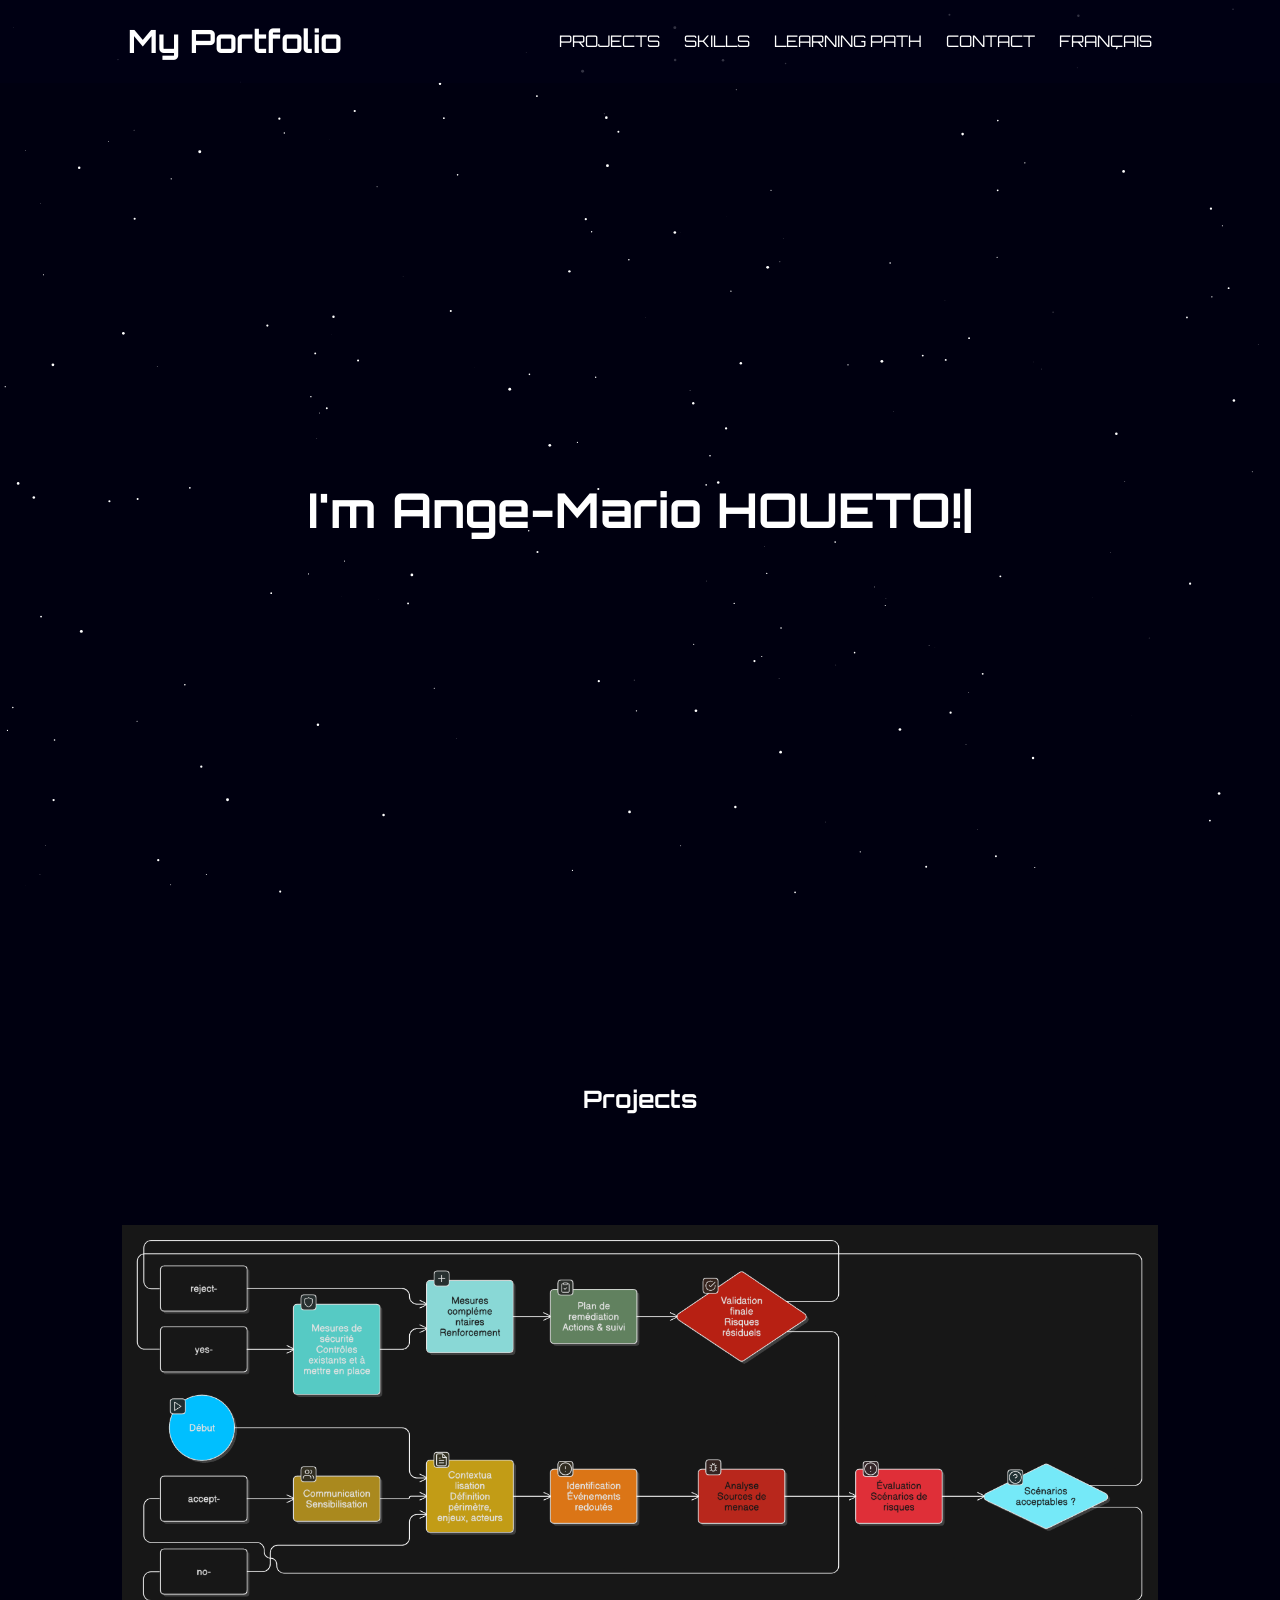
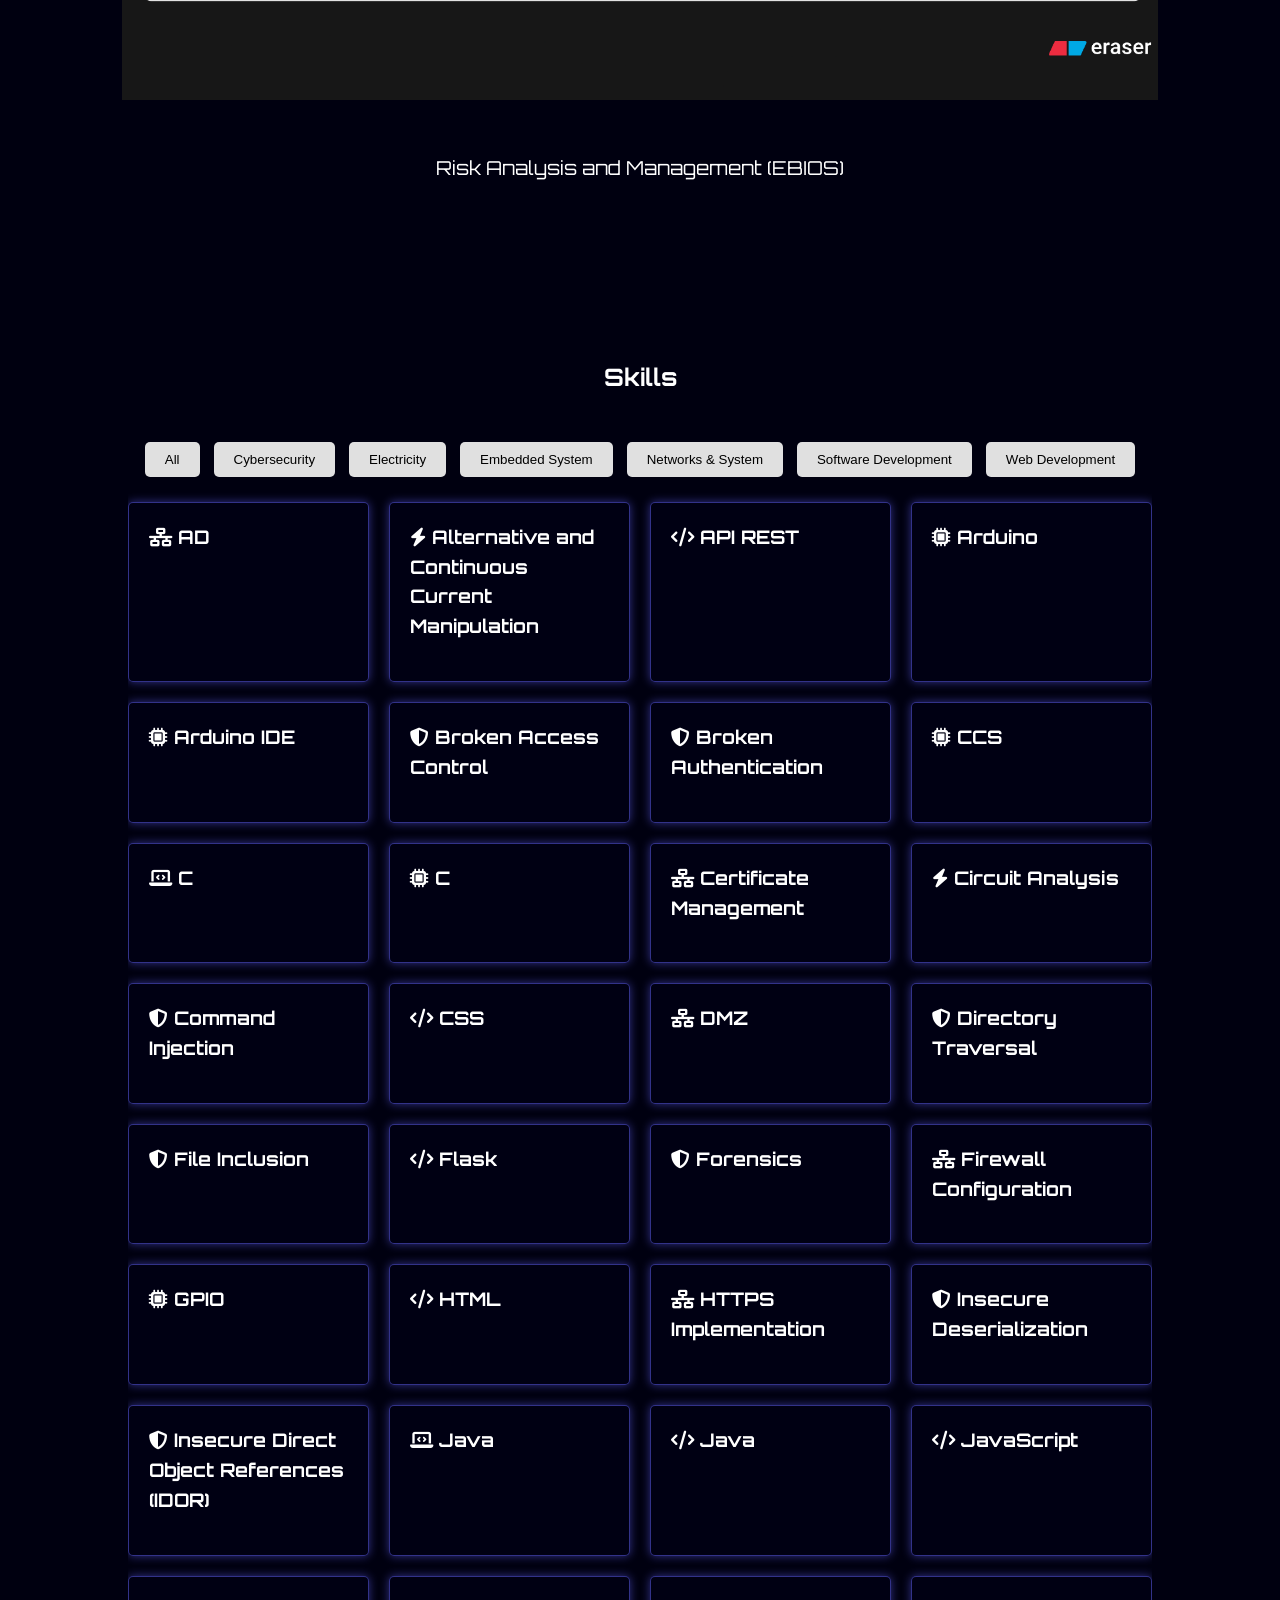
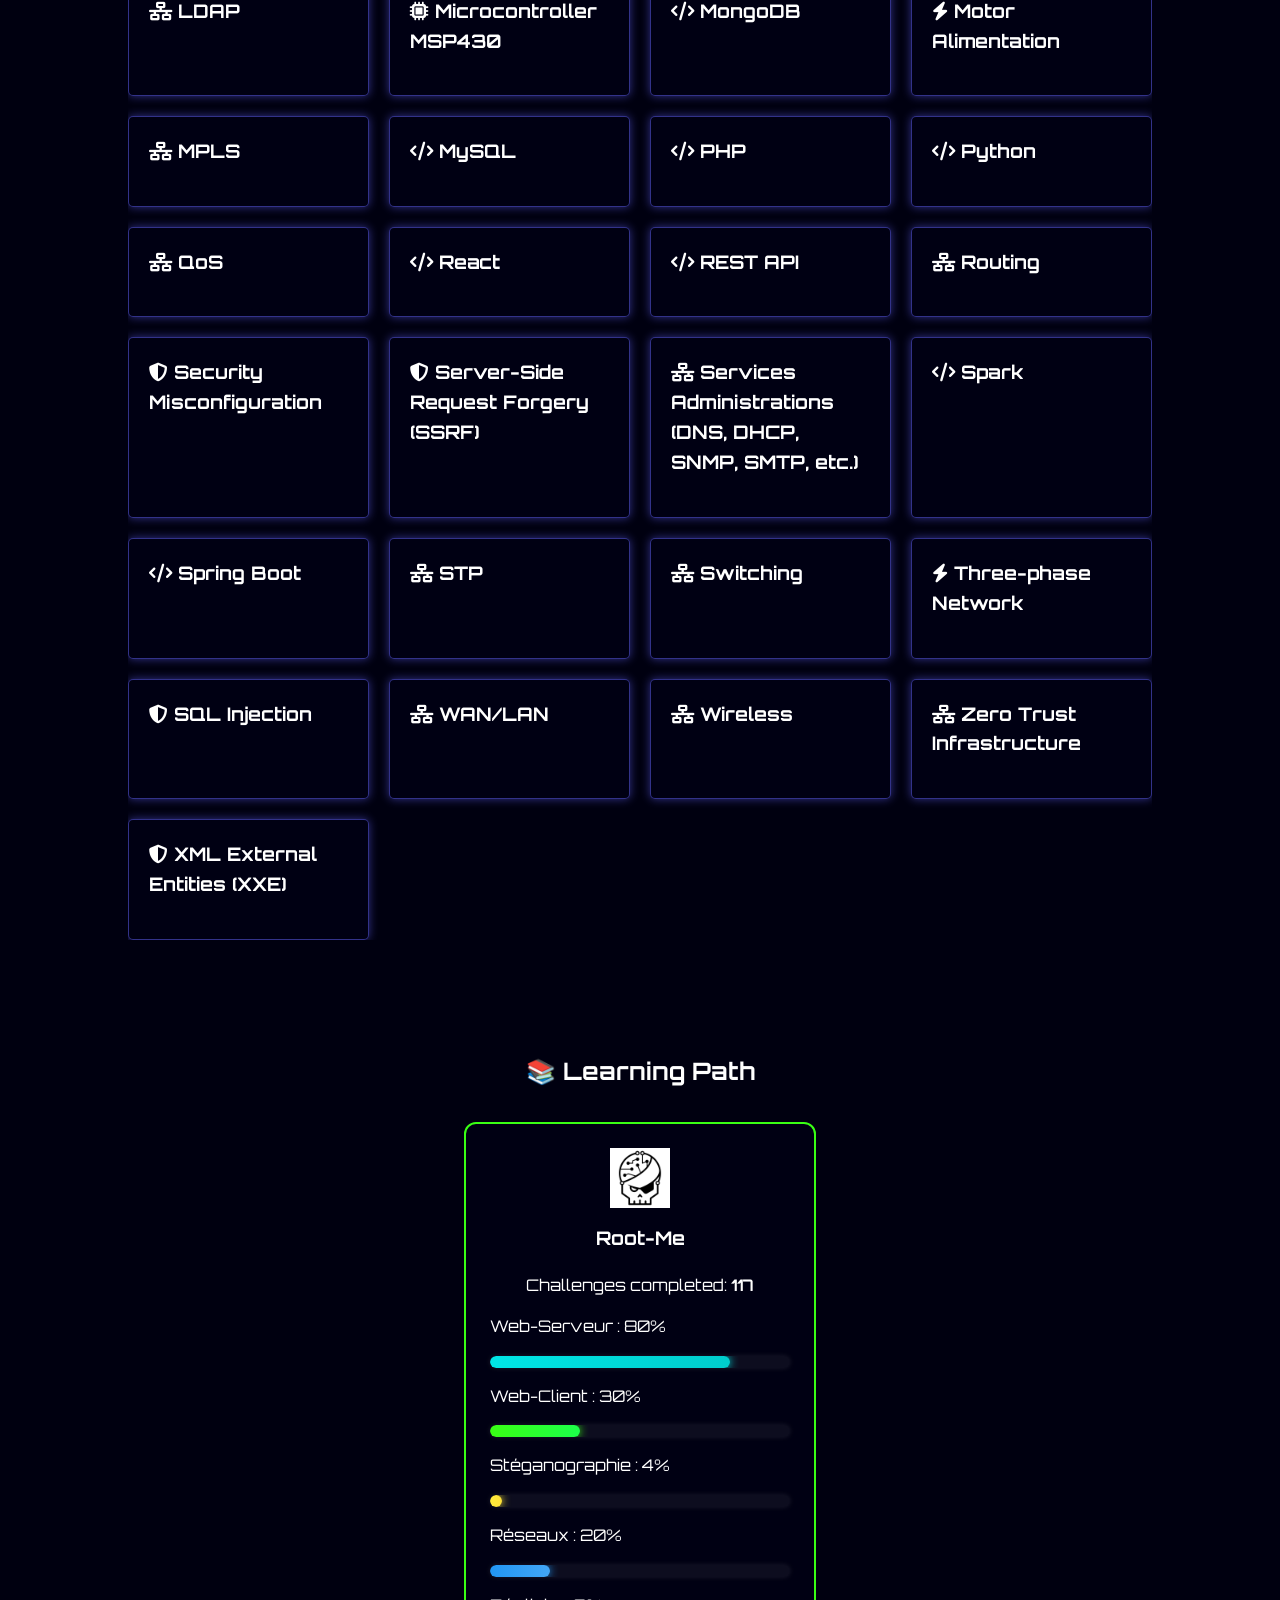
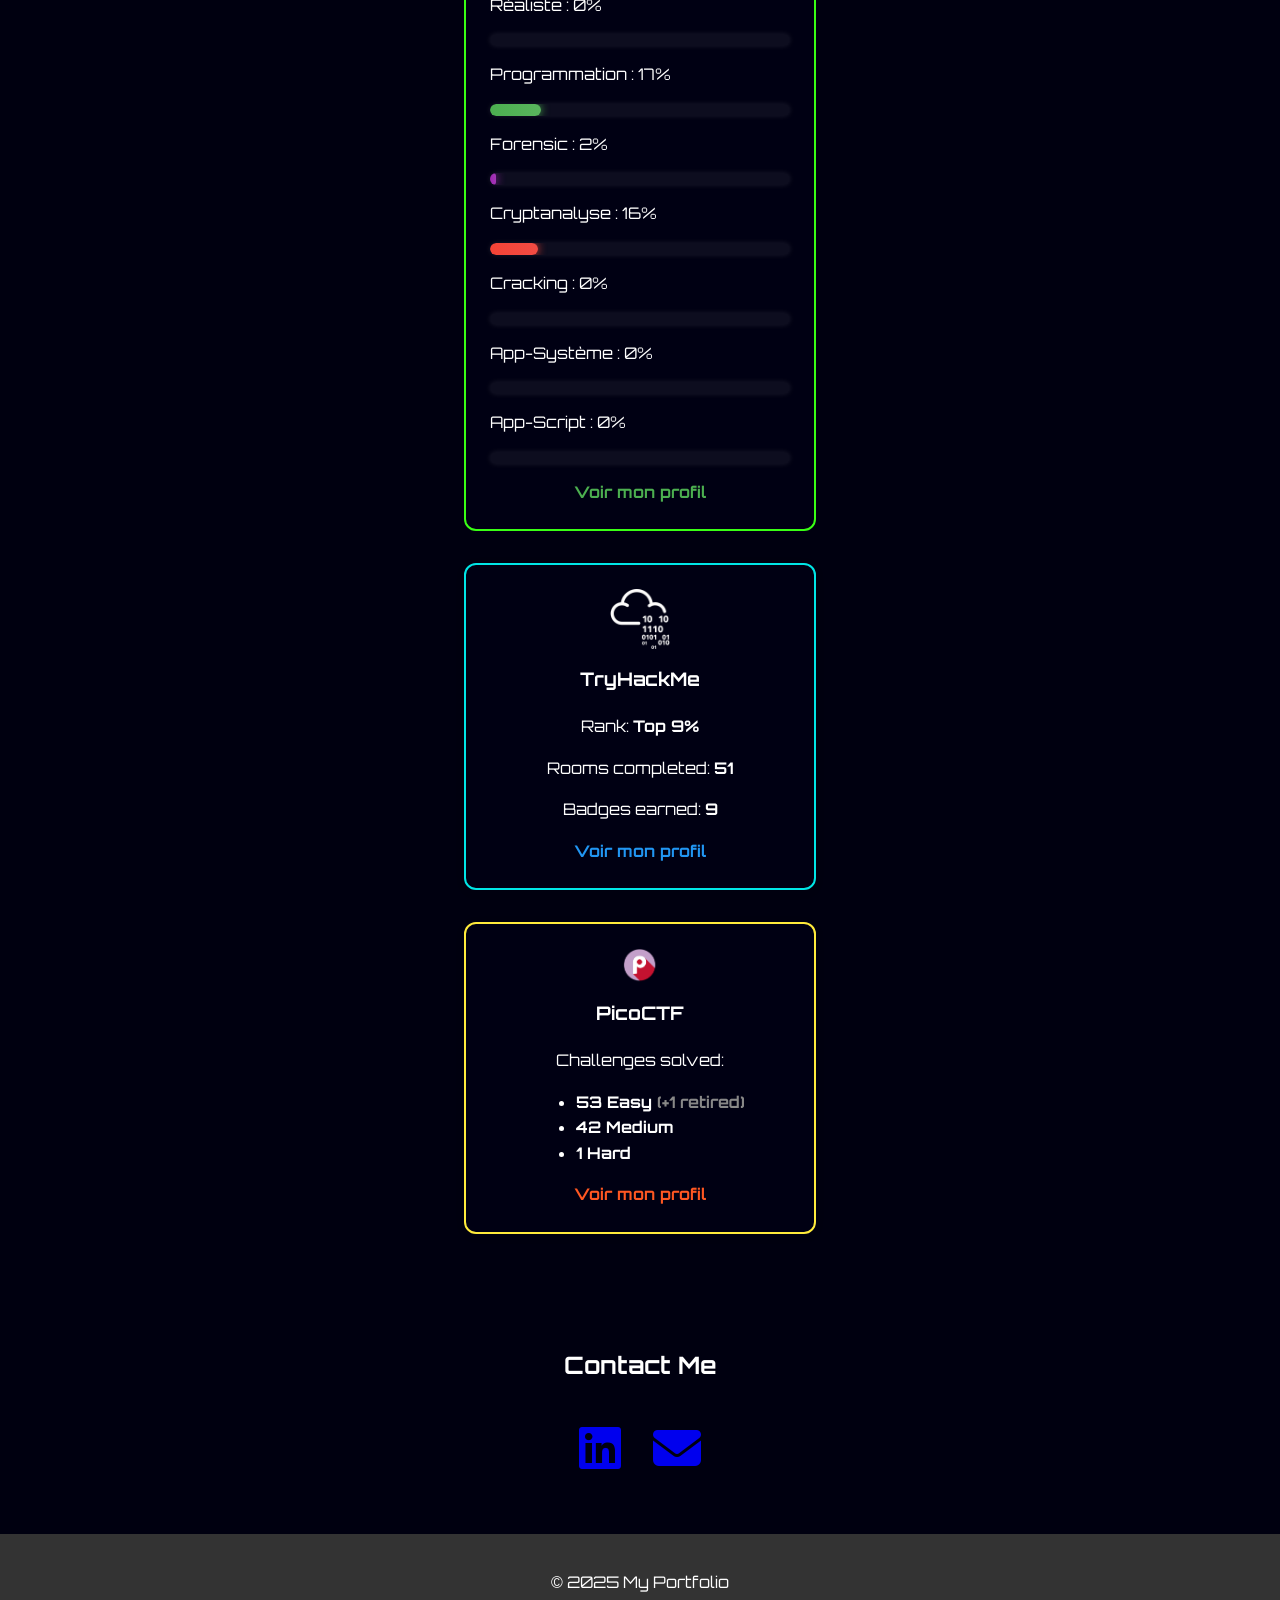
<file: index.html>
<!DOCTYPE html>
<html lang="en">
<head>
    <meta charset="UTF-8">
    <meta name="viewport" content="width=device-width, initial-scale=1.0">
    <title>My Portfolio</title>
    <link rel="stylesheet" href="css/style.css">
    <link rel="stylesheet" href="https://cdnjs.cloudflare.com/ajax/libs/font-awesome/6.4.2/css/all.min.css">
    <link rel="preconnect" href="https://fonts.googleapis.com">
    <link rel="preconnect" href="https://fonts.gstatic.com" crossorigin>
    <link href="https://fonts.googleapis.com/css2?family=Orbitron&display=swap" rel="stylesheet">
</head>
<body>
    <canvas id="starry-background"></canvas>
    <header>
        <div class="container">
            <h1 class="logo">My Portfolio</h1>
            <nav>
                <ul>
                    <li><a href="#projects">Projects</a></li>
                    <li><a href="#skills">Skills</a></li> 
                    <li><a href="#learning-path">Learning Path</a></li>
                    <li><a href="#contact">Contact</a></li>
                    <li><a href="index-fr.html" class="lang-switch">Français</a></li>
                </ul>
            </nav>
        </div>
    </header>

    <main>
        <section id="hero">
            <div class="container">
                <h2>I'm <span id="sliding-text"></span></h2>
            </div>
        </section>


        <section id="projects" style="padding:40px 0;">
    <h2 style="text-align:center; margin-bottom:20px;">Projects</h2>
    <div class="slider">
        <div class="slide-track">
            <!-- Slides will be loaded here dynamically -->
        </div>
    </div>
</section>

<!-- MODAL -->
<div id="projectModal" class="modal">
    <div class="modal-content">
        <span class="close" onclick="closeModal()">&times;</span>
        <div id="modal-body"></div>
    </div>
</div>
      <section id="skills">
            <div class="container">
                <h2>Skills</h2>
                <div class="skill-filters">
                    <button data-filter="all">All</button>
                    <button data-filter="cybersecurity">Cybersecurity</button>
                    <button data-filter="electricity">Electricity</button>
                    <button data-filter="embedded-system">Embedded System</button>
                    <button data-filter="networks-system">Networks & System</button>
                    <button data-filter="software-development">Software Development</button>
                    <button data-filter="web-development">Web Development</button>
                </div>
                <div class="skills-grid">
                    <!-- Skills will be loaded here dynamically -->
                </div>
            </div>
        </section>
  





        <section id="learning-path" style="padding: 2rem;">
  <h2 style="text-align:center; margin-bottom:2rem;">📚 Learning Path</h2>
  <div class="learning-path-list">
    <!-- Root-Me -->
    <div class="rootme-box" style="border-radius:12px; box-shadow:none; padding:1.5rem; width:300px;">
      <img src="assets/images/rootme-logo.png" alt="Root-Me" style="width:60px; display:block; margin:auto;">
      <h3 style="text-align:center; margin-top:1rem;">Root-Me</h3>
      <p style="text-align:center;">Challenges completed: <strong>117</strong></p>
      <div>
                        <p>Web-Serveur : 80%</p>
                        <div class="progress-bar-bg">
                            <div class="progress-bar-web-server" style="width:80%;"></div>
                            
                        </div>
                        <p>Web-Client : 30%</p>
                        <div class="progress-bar-bg">
                            <div class="progress-bar-web-client" style="width:30%;"></div>
                        </div>
                        <p>Stéganographie : 4%</p>
                        <div class="progress-bar-bg">
                            <div class="progress-bar-stegano" style="width:4%;"></div>
                        </div>
                        <p>Réseaux : 20%</p>
                        <div class="progress-bar-bg">
                            <div class="progress-bar-reseaux" style="width:20%;"></div>
                        </div>
                        <p>Réaliste : 0%</p>
                        <div class="progress-bar-bg">
                            <div class="progress-bar-realiste" style="width:0%;"></div>
                        </div>
                        <p>Programmation : 17%</p>
                        <div class="progress-bar-bg">
                            <div class="progress-bar-prog" style="width:17%;"></div>
                        </div>
                        <p>Forensic : 2%</p>
                        <div class="progress-bar-bg">
                            <div class="progress-bar-forensic" style="width:2%;"></div>
                        </div>
                        <p>Cryptanalyse : 16%</p>
                        <div class="progress-bar-bg">
                            <div class="progress-bar-cryptanalyse" style="width:16%;"></div>
                        </div>
                        <p>Cracking : 0%</p>
                        <div class="progress-bar-bg">
                            <div class="progress-bar-cracking" style="width:0%;"></div>
                        </div>
                        <p>App-Système : 0%</p>
                        <div class="progress-bar-bg">
                            <div class="progress-bar-app-systeme" style="width:0%;"></div>
                        </div>
                        <p>App-Script : 0%</p>
                        <div class="progress-bar-bg">
                            <div class="progress-bar-app-script" style="width:0%;"></div>
                        </div>
                    </div>
      <div style="text-align:center; margin-top:1rem;">
        <a href="https://www.root-me.org/Vignon-806697" target="_blank" style="color:#4caf50; text-decoration:none; font-weight:bold;">Voir mon profil</a>
      </div>
    </div>
    
    <!-- TryHackMe -->
    <div class="tryhackme-box" style="background: rgba(0, 0, 20, 0.8); border-radius:12px; box-shadow:0 2px 8px rgba(0,0,0,0.1); padding:1.5rem; width:300px;">
      <img src="assets/images/tryhackme-logo.png" alt="TryHackMe" style="width:60px; display:block; margin:auto;">
      <h3 style="text-align:center; margin-top:1rem;">TryHackMe</h3>
      <p style="text-align:center;">Rank: <strong>Top 9%</strong></p>
      <p style="text-align:center;">Rooms completed: <strong>51</strong></p>
      <p style="text-align:center;">Badges earned: <strong>9</strong></p>
      <div style="text-align:center; margin-top:1rem;">
        <a href="https://tryhackme.com/p/Vignon" target="_blank" style="color:#2196f3; text-decoration:none; font-weight:bold;">Voir mon profil</a>
      </div>
    </div>
    
    <!-- PicoCTF -->
    <div class="picoctf-box" style="background: rgba(0, 0, 20, 0.8); border-radius:12px; box-shadow:0 2px 8px rgba(0,0,0,0.1); padding:1.5rem; width:300px;">
  <img src="assets/images/picoctf-logo.png" alt="PicoCTF" style="width:60px; display:block; margin:auto;">
  <h3 style="text-align:center; margin-top:1rem;">PicoCTF</h3>
  <p style="text-align:center;">Challenges solved:</p>
  <ul style="text-align:left; margin: 0 auto 1rem auto; width: fit-content; font-weight: bold;">
    <li>53 Easy <span style="color: #888;">(+1 retired)</span></li>
    <li>42 Medium</li>
    <li>1 Hard</li>
  </ul>
  <div style="text-align:center; margin-top:1rem;">
    <a href="https://play.picoctf.org/users/Vignon" target="_blank" style="color:#ff5722; text-decoration:none; font-weight:bold;">Voir mon profil</a>
  </div>
</div>

  </div>
</section>

         <section id="contact">
            <div class="container">
                <h2>Contact Me</h2>
                <div class="contact-icons" style="display: flex; gap: 2rem; justify-content: center; align-items: center;">
                    <a href="https://www.linkedin.com/in/-vignon/" target="_blank" aria-label="LinkedIn">
                        <i class="fa-brands fa-linkedin fa-3x"></i>
                    </a>
                    <a href="mailto:portfolio.stride387@passinbox.com" target="_blank" aria-label="Mail">
                        <i class="fa-solid fa-envelope fa-3x"></i>
                    </a>
                </div>
            </div>
        </section>
    </main>

    <footer>
        <div class="container">
            <p>&copy; 2025 My Portfolio</p>
        </div>
    </footer>

    <button id="back-to-top" aria-label="Back to top">
    <i class="fa-solid fa-rocket"></i>
</button>
    <script src="js/script.js"></script>
</body>
</html>
</file>
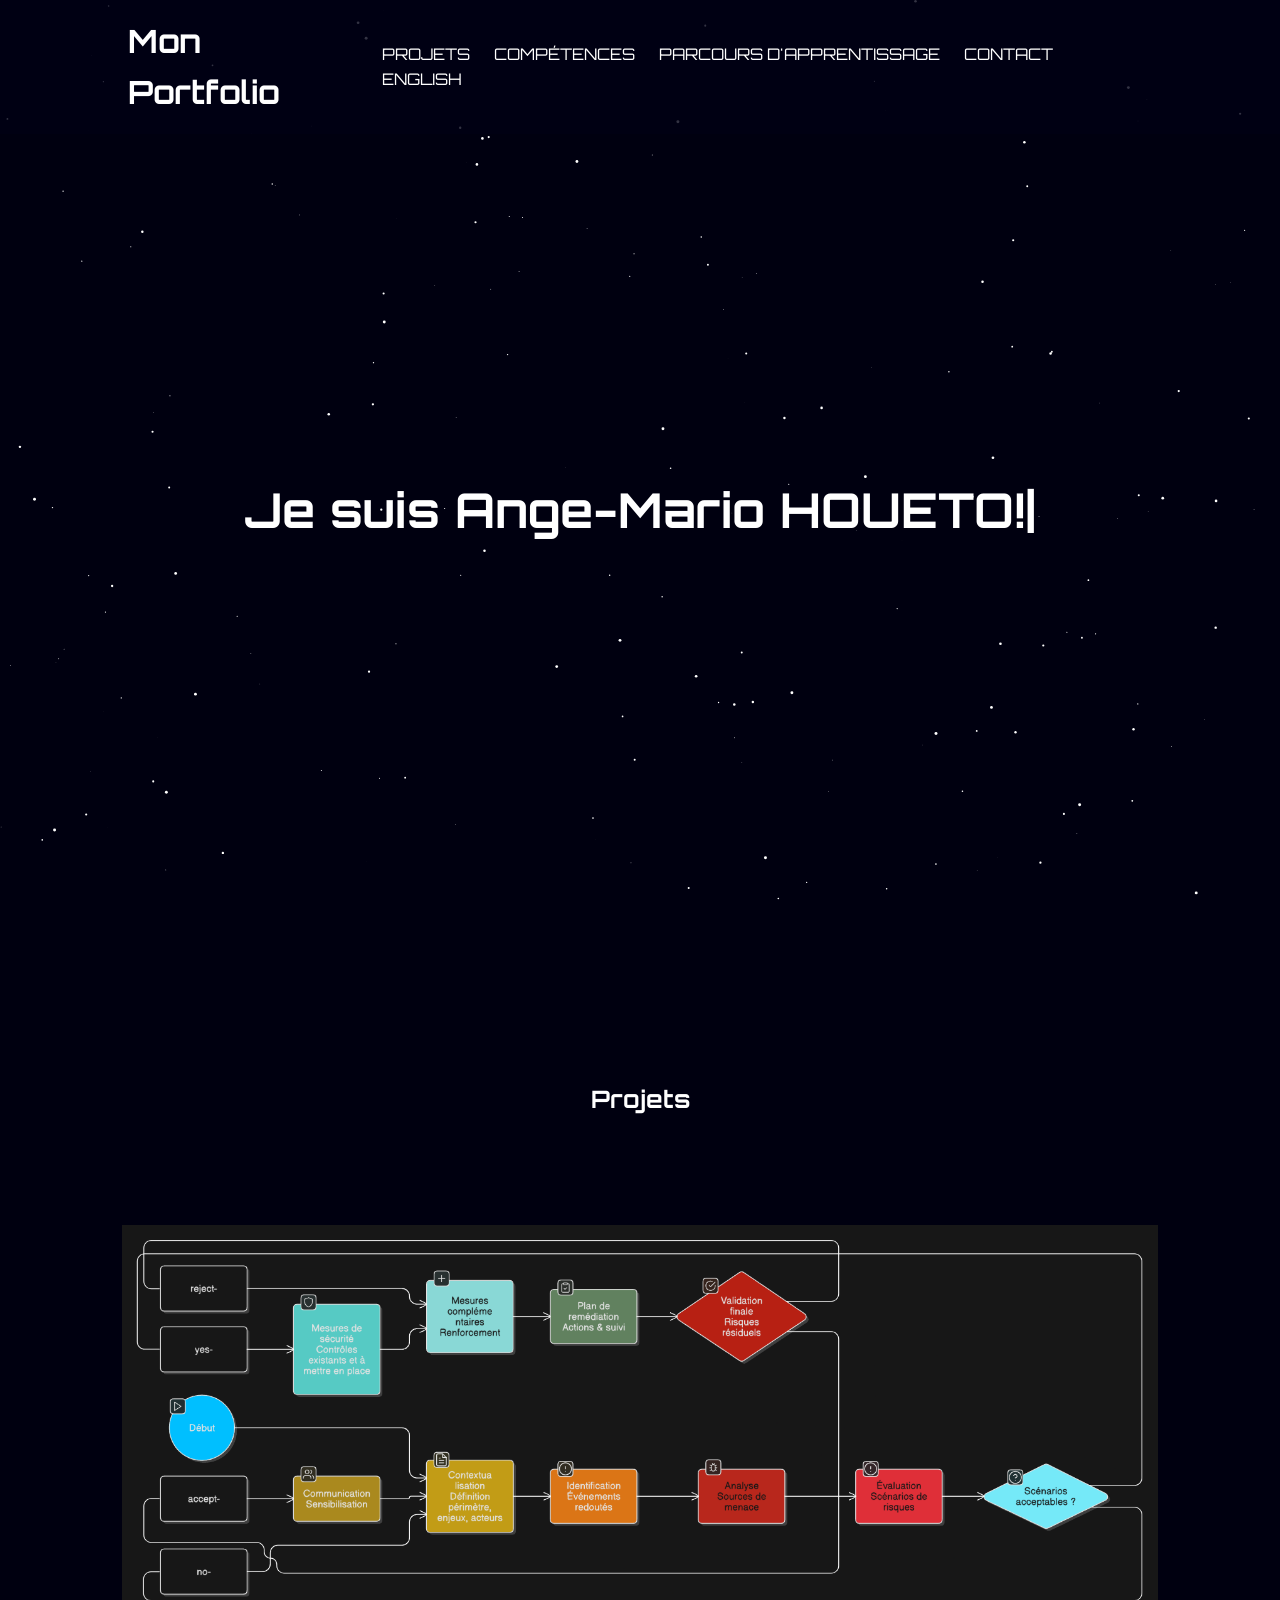
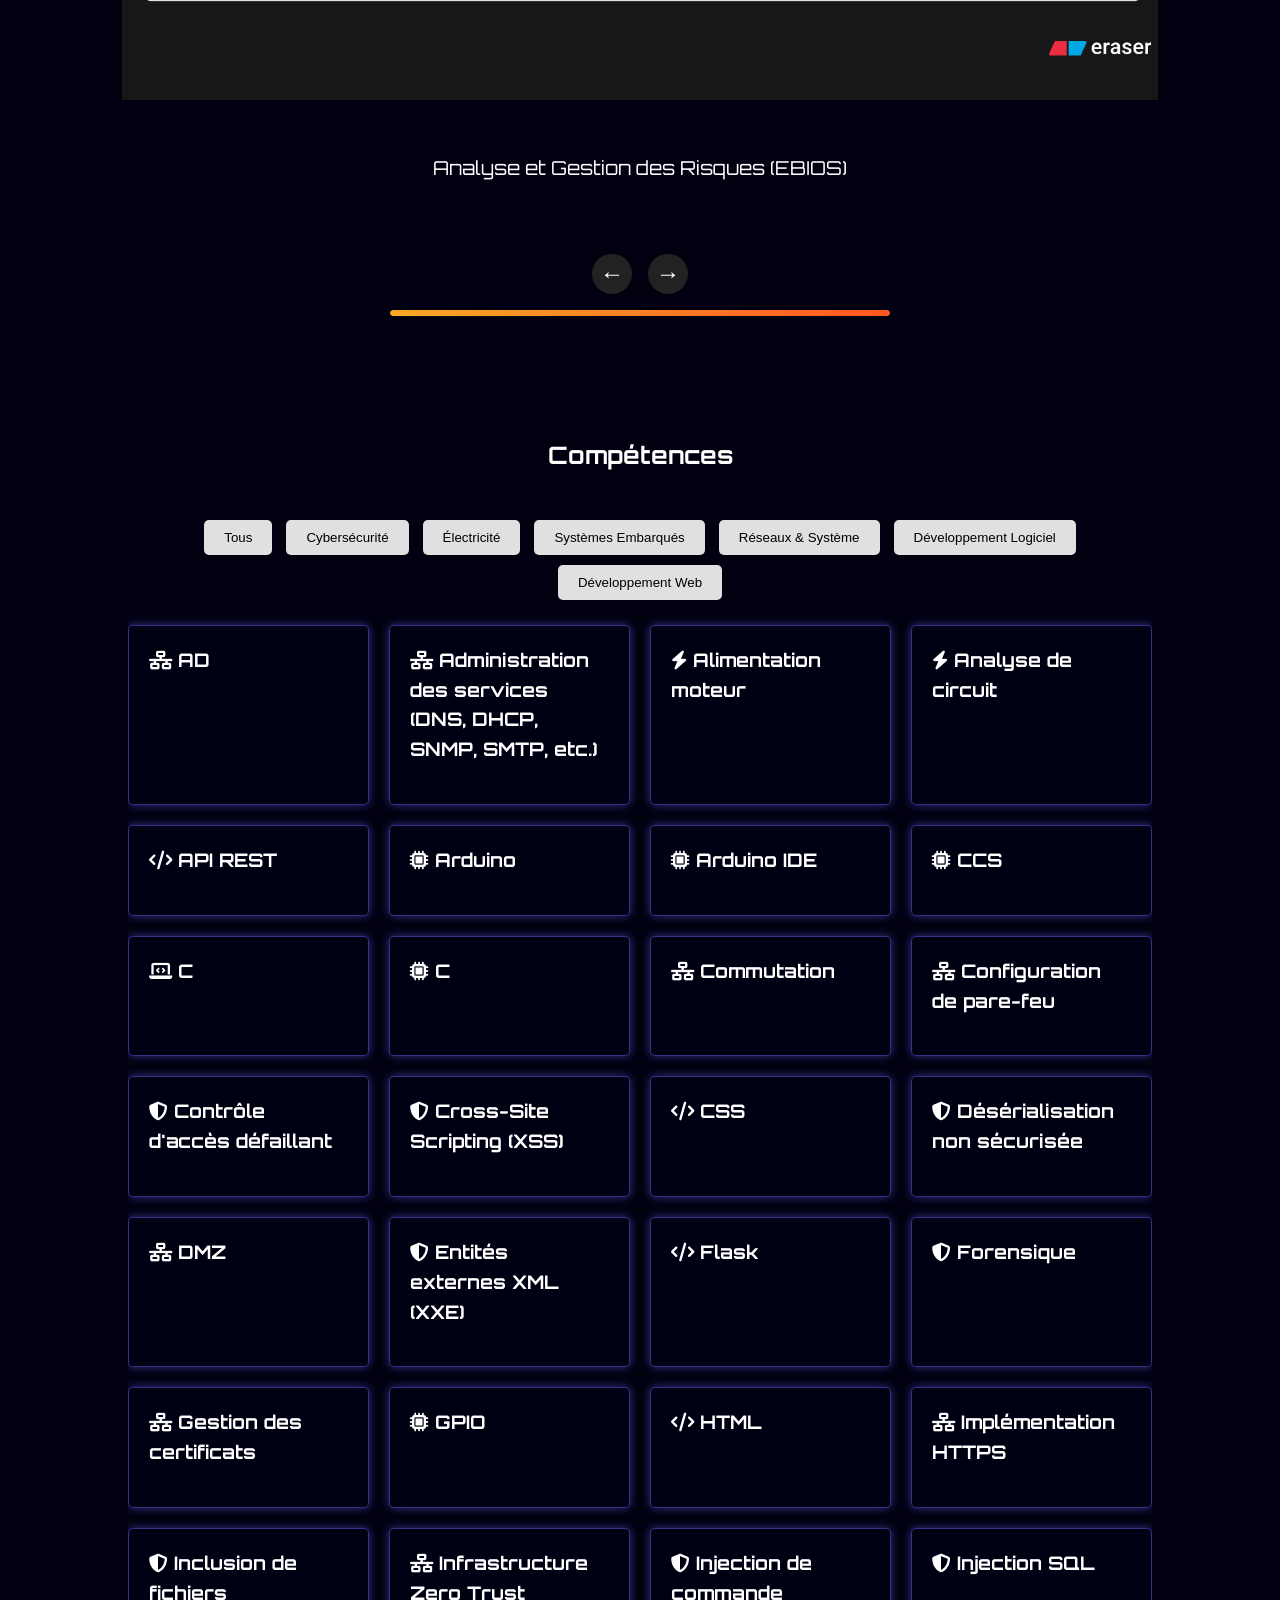
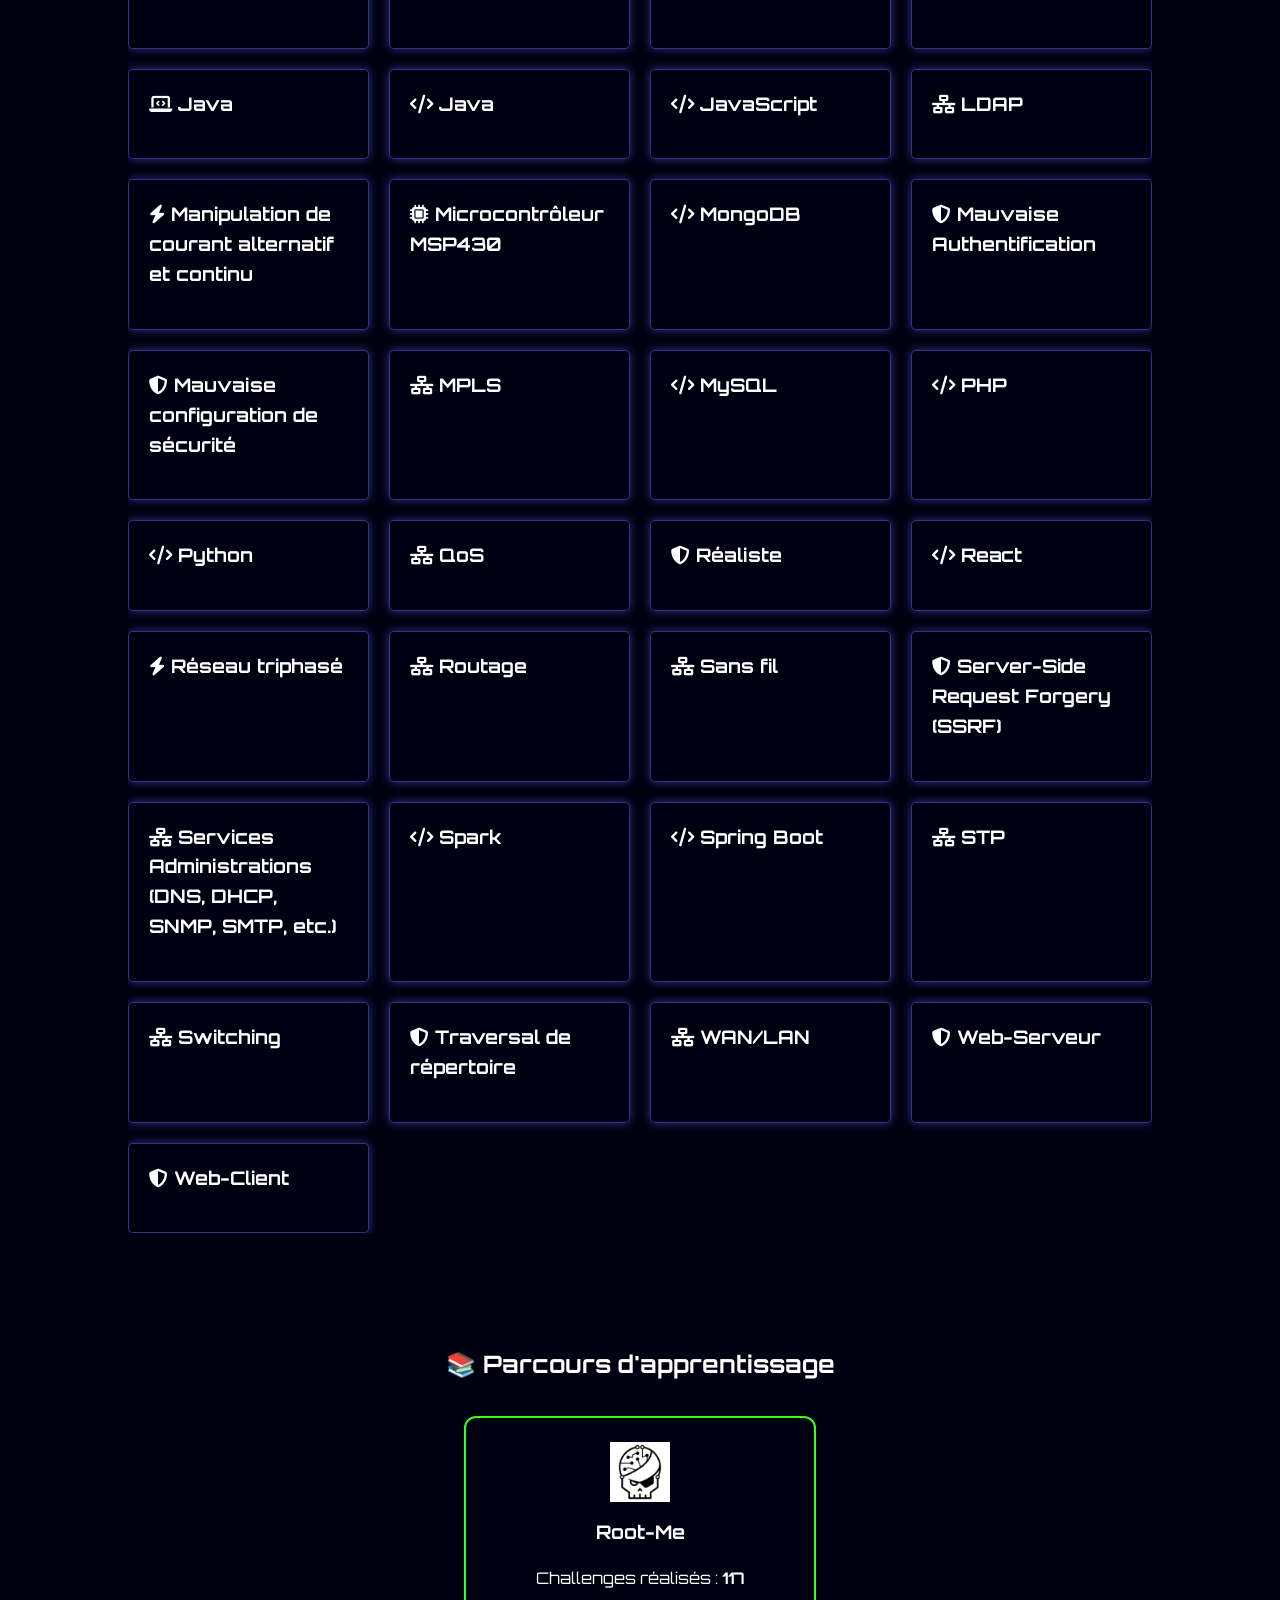
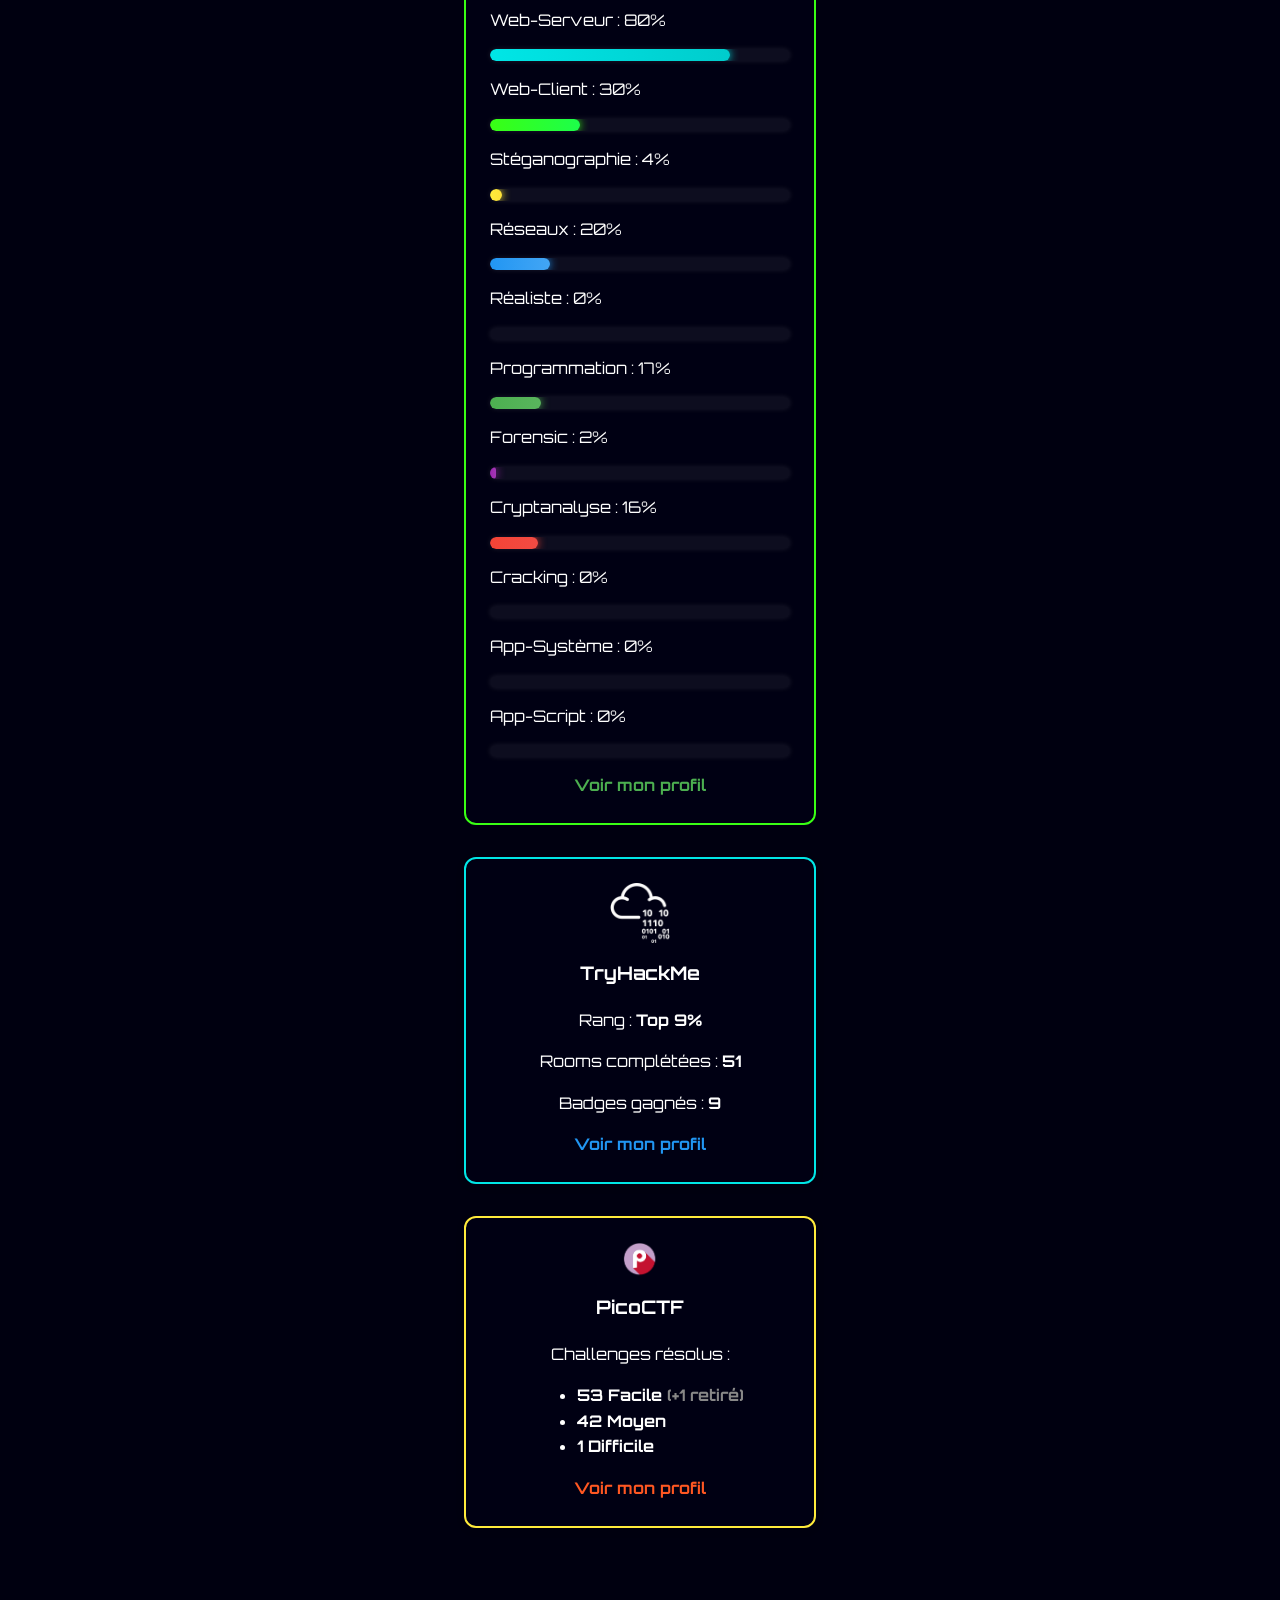
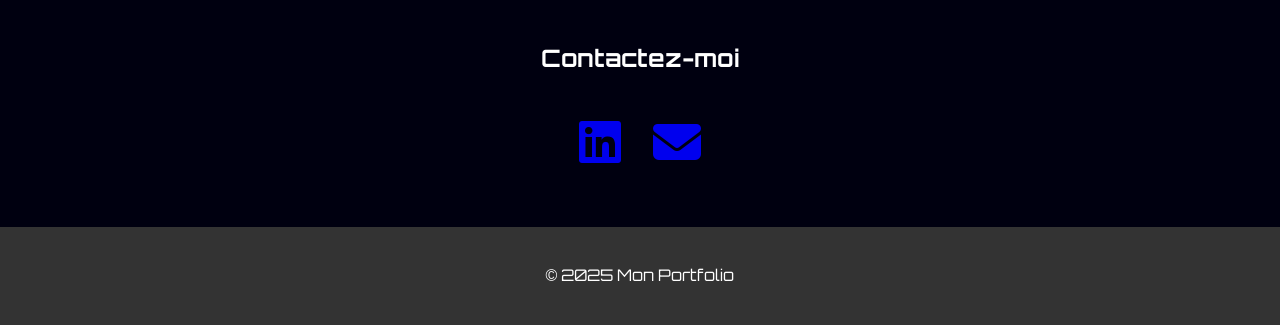
<file: index-fr.html>
<!DOCTYPE html>
<html lang="fr">
<head>
    <meta charset="UTF-8">
    <meta name="viewport" content="width=device-width, initial-scale=1.0">
    <title>Mon Portfolio</title>
    <link rel="stylesheet" href="css/style.css">
    <link rel="stylesheet" href="https://cdnjs.cloudflare.com/ajax/libs/font-awesome/6.4.2/css/all.min.css">
    <link rel="preconnect" href="https://fonts.googleapis.com">
    <link rel="preconnect" href="https://fonts.gstatic.com" crossorigin>
    <link href="https://fonts.googleapis.com/css2?family=Orbitron&display=swap" rel="stylesheet">
</head>
<body>
    <canvas id="starry-background"></canvas>
    <header>
        <div class="container">
            <h1 class="logo">Mon Portfolio</h1>
            <nav>
                <ul>
                    <li><a href="#projects">Projets</a></li>
                    <li><a href="#skills">Compétences</a></li>
                    <li><a href="#learning-path">Parcours d'apprentissage</a></li>
                    <li><a href="#contact">Contact</a></li>
                    <li><a href="index.html" class="lang-switch">English</a></li>
                </ul>
            </nav>
        </div>
    </header>

    <main>
        <section id="hero">
            <div class="container">
                <h2>Je suis <span id="sliding-text-fr"></span></h2>
            </div>
        </section>


         <section id="projects" style="padding:40px 0;">
    <h2 style="text-align:center; margin-bottom:20px;">Projets</h2>
    <div class="slider">
        <div class="slide-track">
            <!-- Les slides seront chargées dynamiquement -->
        </div>
    </div>
    <div class="slider-controls">
        <button id="slider-prev" aria-label="Précédent">&#8592;</button>
        <button id="slider-next" aria-label="Suivant">&#8594;</button>
    </div>
    <div class="slider-progress">
  <div class="slider-progress-bar"></div>
</div>
</section>

<!-- MODAL -->
<div id="projectModal" class="modal">
    <div class="modal-content">
        <span class="close" onclick="closeModal()">&times;</span>
        <div id="modal-body"></div>
    </div>
</div>

        <section id="skills">
            <div class="container">
                <h2>Compétences</h2>
                <div class="skill-filters">
                    <button data-filter="all">Tous</button>
                    <button data-filter="cybersecurity">Cybersécurité</button>
                    <button data-filter="electricity">Électricité</button>
                    <button data-filter="embedded-system">Systèmes Embarqués</button>
                    <button data-filter="networks-system">Réseaux & Système</button>
                    <button data-filter="software-development">Développement Logiciel</button>
                    <button data-filter="web-development">Développement Web</button>
                </div>
                <div class="skills-grid">
                    <!-- Les compétences seront chargées dynamiquement -->
                </div>
            </div>
        </section>

        <section id="learning-path" style="padding: 2rem;">
            <h2 style="text-align:center; margin-bottom:2rem;">📚 Parcours d'apprentissage</h2>
            <div class="learning-path-list">
                <!-- Root-Me -->
                <div class="rootme-box" style="border-radius:12px; box-shadow:none; padding:1.5rem; width:300px;">
                    <img src="assets/images/rootme-logo.png" alt="Root-Me" style="width:60px; display:block; margin:auto;">
                    <h3 style="text-align:center; margin-top:1rem;">Root-Me</h3>
                    <p style="text-align:center;">Challenges réalisés : <strong>117</strong></p>
                    <div>
                        <p>Web-Serveur : 80%</p>
                        <div class="progress-bar-bg">
                            <div class="progress-bar-web-server" style="width:80%;"></div>
                            
                        </div>
                        <p>Web-Client : 30%</p>
                        <div class="progress-bar-bg">
                            <div class="progress-bar-web-client" style="width:30%;"></div>
                        </div>
                        <p>Stéganographie : 4%</p>
                        <div class="progress-bar-bg">
                            <div class="progress-bar-stegano" style="width:4%;"></div>
                        </div>
                        <p>Réseaux : 20%</p>
                        <div class="progress-bar-bg">
                            <div class="progress-bar-reseaux" style="width:20%;"></div>
                        </div>
                        <p>Réaliste : 0%</p>
                        <div class="progress-bar-bg">
                            <div class="progress-bar-realiste" style="width:0%;"></div>
                        </div>
                        <p>Programmation : 17%</p>
                        <div class="progress-bar-bg">
                            <div class="progress-bar-prog" style="width:17%;"></div>
                        </div>
                        <p>Forensic : 2%</p>
                        <div class="progress-bar-bg">
                            <div class="progress-bar-forensic" style="width:2%;"></div>
                        </div>
                        <p>Cryptanalyse : 16%</p>
                        <div class="progress-bar-bg">
                            <div class="progress-bar-cryptanalyse" style="width:16%;"></div>
                        </div>
                        <p>Cracking : 0%</p>
                        <div class="progress-bar-bg">
                            <div class="progress-bar-cracking" style="width:0%;"></div>
                        </div>
                        <p>App-Système : 0%</p>
                        <div class="progress-bar-bg">
                            <div class="progress-bar-app-systeme" style="width:0%;"></div>
                        </div>
                        <p>App-Script : 0%</p>
                        <div class="progress-bar-bg">
                            <div class="progress-bar-app-script" style="width:0%;"></div>
                        </div>
                    </div>
                    <div style="text-align:center; margin-top:1rem;">
                        <a href="https://www.root-me.org/Vignon-806697" target="_blank" style="color:#4caf50; text-decoration:none; font-weight:bold;">Voir mon profil</a>
                    </div>
                </div>
                
                <!-- TryHackMe -->
                <div class="tryhackme-box" style="background: rgba(0, 0, 20, 0.8); border-radius:12px; box-shadow:0 2px 8px rgba(0,0,0,0.1); padding:1.5rem; width:300px;">
                    <img src="assets/images/tryhackme-logo.png" alt="TryHackMe" style="width:60px; display:block; margin:auto;">
                    <h3 style="text-align:center; margin-top:1rem;">TryHackMe</h3>
                    <p style="text-align:center;">Rang : <strong>Top 9%</strong></p>
                    <p style="text-align:center;">Rooms complétées : <strong>51</strong></p>
                    <p style="text-align:center;">Badges gagnés : <strong>9</strong></p>
                    <div style="text-align:center; margin-top:1rem;">
                        <a href="https://tryhackme.com/p/Vignon" target="_blank" style="color:#2196f3; text-decoration:none; font-weight:bold;">Voir mon profil</a>
                    </div>
                </div>
                
                <!-- PicoCTF -->
                <div class="picoctf-box" style="background: rgba(0, 0, 20, 0.8); border-radius:12px; box-shadow:0 2px 8px rgba(0,0,0,0.1); padding:1.5rem; width:300px;">
                    <img src="assets/images/picoctf-logo.png" alt="PicoCTF" style="width:60px; display:block; margin:auto;">
                    <h3 style="text-align:center; margin-top:1rem;">PicoCTF</h3>
                    <p style="text-align:center;">Challenges résolus :</p>
                    <ul style="text-align:left; margin: 0 auto 1rem auto; width: fit-content; font-weight: bold;">
                        <li>53 Facile <span style="color: #888;">(+1 retiré)</span></li>
                        <li>42 Moyen</li>
                        <li>1 Difficile</li>
                    </ul>
                    <div style="text-align:center; margin-top:1rem;">
                        <a href="https://play.picoctf.org/users/Vignon" target="_blank" style="color:#ff5722; text-decoration:none; font-weight:bold;">Voir mon profil</a>
                    </div>
                </div>
            </div>
        </section>

        <section id="contact">
            <div class="container">
                <h2>Contactez-moi</h2>
                <div class="contact-icons" style="display: flex; gap: 2rem; justify-content: center; align-items: center;">
                    <a href="https://www.linkedin.com/in/-vignon/" target="_blank" aria-label="LinkedIn">
                        <i class="fa-brands fa-linkedin fa-3x"></i>
                    </a>
                    <a href="mailto:portfolio.stride387@passinbox.com" target="_blank" aria-label="Gmail">
                        <i class="fa-solid fa-envelope fa-3x"></i>
                    </a>
                </div>
            </div>
        </section>
         <button id="back-to-top" aria-label="Retour en haut">
    <i class="fa-solid fa-rocket"></i>
</button>
    </main>

    <footer>
        <div class="container">
            <p>&copy; 2025 Mon Portfolio</p>
        </div>
    </footer>

   
    <script src="js/script.js"></script>
</body>
</html>
</file>
<file: css/style.css>
/* General Styles */
body {
    font-family: 'Orbitron', sans-serif;
    line-height: 1.6;
    margin: 0;
    padding: 0;
    background: #000010;
    color: #fff;
}

#starry-background {
    position: fixed;
    top: 0;
    left: 0;
    width: 100%;
    height: 100%;
    z-index: -1;
}

.container {
    width: 80%;
    margin: auto;
    overflow: hidden;
}

/* Header */
header {
    background: rgba(0, 0, 20, 0.8);
    color: #fff;
    padding: 1rem 0;
    position: fixed;
    width: 100%;
    top: 0;
    z-index: 1000;
}

header .container {
    display: flex;
    justify-content: space-between;
    align-items: center;
}

header .logo {
    margin: 0;
}

header nav ul {
    padding: 0;
    margin: 0;
    list-style: none;
}

header nav ul li {
    display: inline;
    margin-left: 20px;
}

header nav a {
    color: #fff;
    text-decoration: none;
    text-transform: uppercase;
    font-size: 16px;
}

/* Hero Section */
#hero {
    color: #fff;
    height: 100vh;
    display: flex;
    justify-content: center;
    align-items: center;
    text-align: center;
}

#hero h2 {
    font-size: 3rem;
}

#hero .btn {
    display: inline-block;
    background: #f9a826;
    color: #333;
    padding: 10px 20px;
    text-decoration: none;
    border-radius: 5px;
    margin-top: 20px;
}

/* Sections */
section {
    padding: 60px 0;
}

section h2 {
    text-align: center;
    margin-bottom: 40px;
}

/* Skills Section */
.skill-filters {
    text-align: center;
    margin-bottom: 20px;
}

.skill-filters button {
    background: #e0e0e0;
    border: none;
    padding: 10px 20px;
    margin: 5px;
    cursor: pointer;
    border-radius: 5px;
}

.skill-filters button.active {
    background: #f9a826;
}

.skills-grid {
    display: grid;
    grid-template-columns: repeat(auto-fit, minmax(200px, 1fr));
    gap: 20px;
}

.skill-card {
    background: rgba(0, 0, 20, 0.8);
    padding: 20px;
    border-radius: 5px;
    box-shadow: 0 0 10px rgba(100, 100, 255, 0.5);
    position: relative;
    border: 1px solid rgba(100, 100, 255, 0.5);
}

.roadmap-line {
    position: absolute;
    left: 50%;
    transform: translateX(-50%);
    width: 4px;
    background: #f9a826;
    box-shadow: 0 0 10px #f9a826;
    transition: all 0.3s ease-in-out;
}

.skill-card h3 {
    margin-top: 0;
}

.skill-subsection {
    margin-top: 10px;
}

.skill-subsection h4 {
    margin: 0;
    font-size: 16px;
    color: #f9a826;
}

.skill-subsection ul {
    padding: 0;
    margin: 0;
    list-style: none;
}

.skill-subsection li {
    display: inline-block;
    background: #333;
    padding: 5px 10px;
    margin: 5px;
    border-radius: 5px;
}

/* Projects Section */
.projects-grid {
    display: grid;
    grid-template-columns: repeat(auto-fit, minmax(300px, 1fr));
    gap: 20px;
    position: relative;
}


.project-card {
    background: #222;
    border-radius: 5px;
    box-shadow: 0 0 10px rgba(255,255,255,0.1);
    overflow: hidden;
}

.project-card h3 {
    padding: 20px;
    margin: 0;
}

.project-card p {
    padding: 0 20px;
}

.project-card a {
    display: block;
    padding: 20px;
    text-align: center;
    background: #f9a826;
    color: #333;
    text-decoration: none;
}

/* Contact Section */
#contact form {
    max-width: 600px;
    margin: auto;
}

#contact input, #contact textarea {
    width: 100%;
    padding: 10px;
    margin-bottom: 10px;
    border-radius: 5px;
    border: 1px solid #ddd;
}

#contact button {
    width: 100%;
    padding: 10px;
    border: none;
    background: #f9a826;
    color: #333;
    border-radius: 5px;
    cursor: pointer;
}

/* Footer */
footer {
    text-align: center;
    padding: 20px;
    background: #333;
    color: #fff;
}

.typewriter-text::after {
    content: '|';
    animation: blink 0.7s infinite;
}

@keyframes blink {
    0%, 50%, 100% { opacity: 1; }
    25%, 75% { opacity: 0; }
}

/* challenges box glowing border */
.rootme-box {
    border: 2px solid #39ff14;
    box-shadow: 0 0 20px #39ff14, 0 0 40px #39ff14;
    background: rgba(0, 0, 20, 0.8);
}

.tryhackme-box {
    border: 2px solid #00e6e6;
    box-shadow: 0 0 20px #00e6e6, 0 0 40px #00e6e6;
    background: rgba(0, 0, 20, 0.8);
}
.picoctf-box {
    border: 2px solid #ffeb3b;
    box-shadow: 0 0 20px #ffeb3b, 0 0 40px #ffeb3b;
    background: rgba(0, 0, 20, 0.8);
}

/* Centrage et largeur pour les boxes Learning Path */
.learning-path-list {
    display: flex;
    flex-direction: column;
    gap: 2rem;
    align-items: center;
    width: 100%;
}

.learning-path-list > div {
    margin-left: auto;
    margin-right: auto;
}

/* Largeur pour le conteneur des barres de progression */
.rootme-box > div {
    width: 100%;
}

/* Progress bars container */
.progress-bar-bg {
    background: rgba(255, 255, 255, 0.05);
    border-radius: 10px;
    height: 12px;
    width: 100%;
    margin-bottom: 10px;
    position: relative;
    overflow: hidden;
    box-shadow: 0 0 5px rgba(255, 255, 255, 0.1);
}

/* Barre interne animée */
.progress-bar-bg > div {
    height: 100%;
    width: 0; /* animé via JS ou inline style */
    border-radius: 10px;
    transition: width 1.2s ease-in-out;
    background-size: 200% 100%;
    animation: shimmer 2s infinite linear;
}

/* Effet shimmer néon */
@keyframes shimmer {
    0% { background-position: 200% 0; }
    100% { background-position: -200% 0; }
}

/* Couleurs cyberpunk par catégorie avec dégradé animé */
.progress-bar-web-client {
    background: linear-gradient(90deg, #39ff14, #00ff80);
    box-shadow: 0 0 10px #39ff14;
}

.progress-bar-web-server {
    background: linear-gradient(90deg, #00e6e6, #00b3b3);
    box-shadow: 0 0 10px #00e6e6;
}

.progress-bar-stegano {
    background: linear-gradient(90deg, #ffeb3b, #fdd835);
    box-shadow: 0 0 10px #ffeb3b;
}

.progress-bar-cracking {
    background: linear-gradient(90deg, #ff5722, #ff7043);
    box-shadow: 0 0 10px #ff5722;
}

.progress-bar-realiste {
    background: linear-gradient(90deg, #e040fb, #ba68c8);
    box-shadow: 0 0 10px #e040fb;
}

.progress-bar-reseaux {
    background: linear-gradient(90deg, #2196f3, #64b5f6);
    box-shadow: 0 0 10px #2196f3;
}

.progress-bar-cryptanalyse {
    background: linear-gradient(90deg, #f44336, #ef5350);
    box-shadow: 0 0 10px #f44336;
}

.progress-bar-app-script {
    background: linear-gradient(90deg, #ff9800, #ffb74d);
    box-shadow: 0 0 10px #ff9800;
}

.progress-bar-prog {
    background: linear-gradient(90deg, #4caf50, #66bb6a);
    box-shadow: 0 0 10px #4caf50;
}
.progress-bar-app-systeme {
    background: linear-gradient(90deg, #8bc34a, #aed581);
    box-shadow: 0 0 10px #8bc34a;
}

.progress-bar-forensic {
    background: linear-gradient(90deg, #9c27b0, #ab47bc);
    box-shadow: 0 0 10px #9c27b0;
}

/* Slider horizontal centré */
/* ----- SLIDER ----- */
.slider {
  width: 100%;
  height: 700px; /* Hauteur fixe */
  overflow: hidden;
  position: relative;
  display: flex;
  flex-direction: column;
  align-items: center;
  justify-content: center;
  margin: 0;
  background: transparent; /* pas de fond forcé */
}

/* Track des slides */
.slide-track {
  display: flex;
  width: 90%;
  height: 90%;
  transition: transform 0.5s ease-in-out;
}

/* Chaque slide */
.slide {
  flex: 0 0 100%;
  display: flex;
  flex-direction: column;
  justify-content: center;
  align-items: center;
  height: 100%;
  position: relative;
  text-align: center;
}

/* Image : s'adapte sans crop */
.slide img {
  max-width: 90%;
  max-height: 90%; /* garde toute l'image visible */
  cursor: pointer;
  width: auto;
  height: auto;
  object-fit: contain; /* pas de crop */
  margin: auto; /* centre l'image */
  display: block;
}

/* Titre sous l'image */
.slide p {
  margin-top: 1px;
  font-size: 1.2rem;
  color: #fff;
  text-align: center;
}

/* Barre de progression */
.slider-progress {
  width: 80%;
  max-width: 500px;
  height: 6px;
  background: #222;
  border-radius: 3px;
  margin: 16px auto 0;
  overflow: hidden;
  position: relative;
}

.slider-progress-bar {
  height: 100%;
  width: 0%;
  background: linear-gradient(90deg, #f9a826, #ff5722);
  border-radius: 3px;
  transition: width 0s;
}

/* Contrôles */
.slider-controls {
  display: flex;
  justify-content: center;
  gap: 1rem;
  margin-top: 1rem;
}

.slider-controls button {
  background: #222;
  color: #fff;
  border: none;
  border-radius: 50%;
  width: 2.5rem;
  height: 2.5rem;
  font-size: 1.5rem;
  cursor: pointer;
  transition: background 0.2s;
}

.slider-controls button:hover {
  background: #f9a826;
  color: #222;
}

/* PAUSE ON HOVER */
.slider:hover .slide-track {
  animation-play-state: paused;
}

@keyframes scroll {
  0% { transform: translateX(0); }
  100% { transform: translateX(-50%); }
}

/* MODAL STYLES */
.modal {
  display: none; /* par défaut caché */
  position: fixed;
  top: 0; left: 0; right: 0; bottom: 0;
  background: rgba(0,0,0,0.6);
  justify-content: center;
  align-items: center;
  overflow: auto; /* permet scroll si contenu dépasse */
  z-index: 10000;
}

.modal-content {
  position: relative;
  background: rgb(12, 12, 12);
  border-radius: 16px;
  max-width: 1200px; /* plus grand */
  max-height: 120vh;
  width: 95vw; /* plus large */
  height: auto; /* hauteur auto pour s'adapter au contenu */
  padding: 2rem;
  overflow: auto;
  box-sizing: border-box;
  display: flex;
  flex-direction: column;
  align-items: center;
  transition: max-width 0.3s ease, max-height 0.3s ease;
}



.modal-content img {
  width: 100%;
  border-radius: 8px;
  margin-bottom: 10px;
}

.close {
  position: absolute;
  top: 10px; right: 15px;
  font-size: 28px;
  color: #333;
  cursor: pointer;
}

@keyframes fadeIn {
  from { opacity: 0; transform: scale(0.8); }
  to { opacity: 1; transform: scale(1); }
}

/* Image principale du modal */
.modal-main-img {
  display: block;
  max-width: 600px;
  width: 90%;
  max-height: 60vh;
  margin: 0 auto 1rem auto;
  object-fit: contain;
  border-radius: 12px;
  box-shadow: 0 4px 16px rgba(0,0,0,0.2);
  background: #222;
}

/* Deck animé */
.cards {
  display: flex;
  gap: 1rem;
  padding: 1rem 0;
  margin: 0 auto 1rem auto;
  max-width: 100%; /* Limite à la largeur du modal */
  width: 100%;
  list-style: none;
  position: relative;
  min-height: 130px;
  height: 130px;
  transition: all 0.4s;
  overflow-x: hidden;
  background: transparent;
}

.cards.piled {
  overflow-x: visible;
  height: 130px;
}

.cards.piled:hover {
  cursor: pointer;
}

.cards.piled .card {
  position: absolute;
  left: 50%;
  top: 0;
  transform: translateX(-50%) rotate(var(--angle, -5deg)) scale(0.95);
  opacity: 0.7;
  pointer-events: none;
  z-index: 1;
}

.cards:not(.piled) {
  overflow-x: auto;
  position: relative;
  padding-left: 1rem;
  padding-right: 1rem;
  box-sizing: border-box;
  height: auto; /* Permet le retour à la ligne */
  background: transparent;
  max-width: 100%; /* Limite à la largeur du modal */
  flex-wrap: wrap; /* Les cartes vont à la ligne si besoin */
  min-height: 130px;
}

.cards:not(.piled) .card {
  position: relative;
  left: 0;
  top: 0;
  transform: none;
  opacity: 1;
  pointer-events: auto;
  z-index: 2;
  cursor: pointer;
  margin-bottom: 1rem; /* Espacement entre les lignes */
}

.cards:not(.piled)::-webkit-scrollbar {
  height: 8px;
}
.cards:not(.piled)::-webkit-scrollbar-thumb {
  background: #888;
  border-radius: 4px;
}
.cards:not(.piled)::-webkit-scrollbar-track {
  background: #222;
  border-radius: 4px;
}

.card {
  flex: 0 0 auto;
  width: 160px;
  height: 120px;
  border-radius: 10px;
  background: #181818;
  display: flex;
  align-items: center;
  justify-content: center;
  box-shadow: 0 2px 8px rgba(0,0,0,0.2);
  transition: transform 0.3s, opacity 0.3s;
}

.card img {
  max-width: 140px;
  max-height: 100px;
  object-fit: contain;
  border-radius: 8px;
  background: #222;
  cursor: pointer;
  transition: box-shadow 0.2s, transform 0.2s;
}

.card img:hover {
  box-shadow: 0 0 0 3px #ff5722;
  transform: scale(1.07);
  cursor: zoom-in;
}

/* Overlay pour le zoom */
.img-zoom-overlay {
  position: fixed;
  top: 0; left: 0; right: 0; bottom: 0;
  background: rgba(0,0,0,0.85);
  display: flex;
  justify-content: center;
  align-items: center;
  z-index: 20000;
  cursor: zoom-out;
  animation: fadeIn 0.3s ease;
}

.img-zoom-overlay img {
  max-width: 90vw;
  max-height: 90vh;
  border-radius: 16px;
  box-shadow: 0 0 40px #fff8;
  background: #222;
  object-fit: contain;
  transition: transform 0.3s ease;
  transform: scale(0.8);
  animation: zoomIn 0.3s ease forwards;
}

@keyframes fadeIn {
  from { opacity: 0; }
  to { opacity: 1; }
}

@keyframes zoomIn {
  from { transform: scale(0.8); opacity: 0; }
  to { transform: scale(1); opacity: 1; }
}
/* Animation pour le zoom */
.img-zoom-overlay img:hover {
  transform: scale(1.05);
  box-shadow: 0 0 60px #ff5722;
}

/* Contrôles du slider */
.slider-controls {
  display: flex;
  justify-content: center;
  gap: 1rem;
  margin-top: 1rem;
}

.slider-controls button {
  background: #222;
  color: #fff;
  border: none;
  border-radius: 50%;
  width: 2.5rem;
  height: 2.5rem;
  font-size: 1.5rem;
  cursor: pointer;
  transition: background 0.2s;
}

.slider-controls button:hover {
  background: #f9a826;
  color: #222;
}

#back-to-top {
  position: fixed;
  bottom: 30px;
  right: 30px;
  width: 60px;
  height: 60px;
  border: none;
  border-radius: 50%;
  background: linear-gradient(145deg, #f9a826, #ff5722);
  color: #fff;
  font-size: 1.5rem;
  display: flex;
  justify-content: center;
  align-items: center;
  cursor: pointer;
  opacity: 0;
  pointer-events: none;
  transform: translateY(50px);
  transition: opacity 0.3s ease, transform 0.3s ease;
  z-index: 10000;
  box-shadow: 0 4px 12px rgba(0,0,0,0.3);
}

#back-to-top.show {
  opacity: 1;
  pointer-events: auto;
  transform: translateY(0);
}

#back-to-top:hover {
  background: linear-gradient(145deg, #ff9800, #ff5722);
  transform: scale(1.1);
}

#back-to-top i {
  transition: transform 0.4s ease;
}

#back-to-top.launch i {
  animation: rocketLaunch 0.6s ease forwards;
}

@keyframes rocketLaunch {
  0% { transform: translateY(0) rotate(0deg); }
  50% { transform: translateY(-30px) rotate(-10deg); }
  100% { transform: translateY(-100vh) rotate(-20deg); opacity: 0; }
}
</file>
